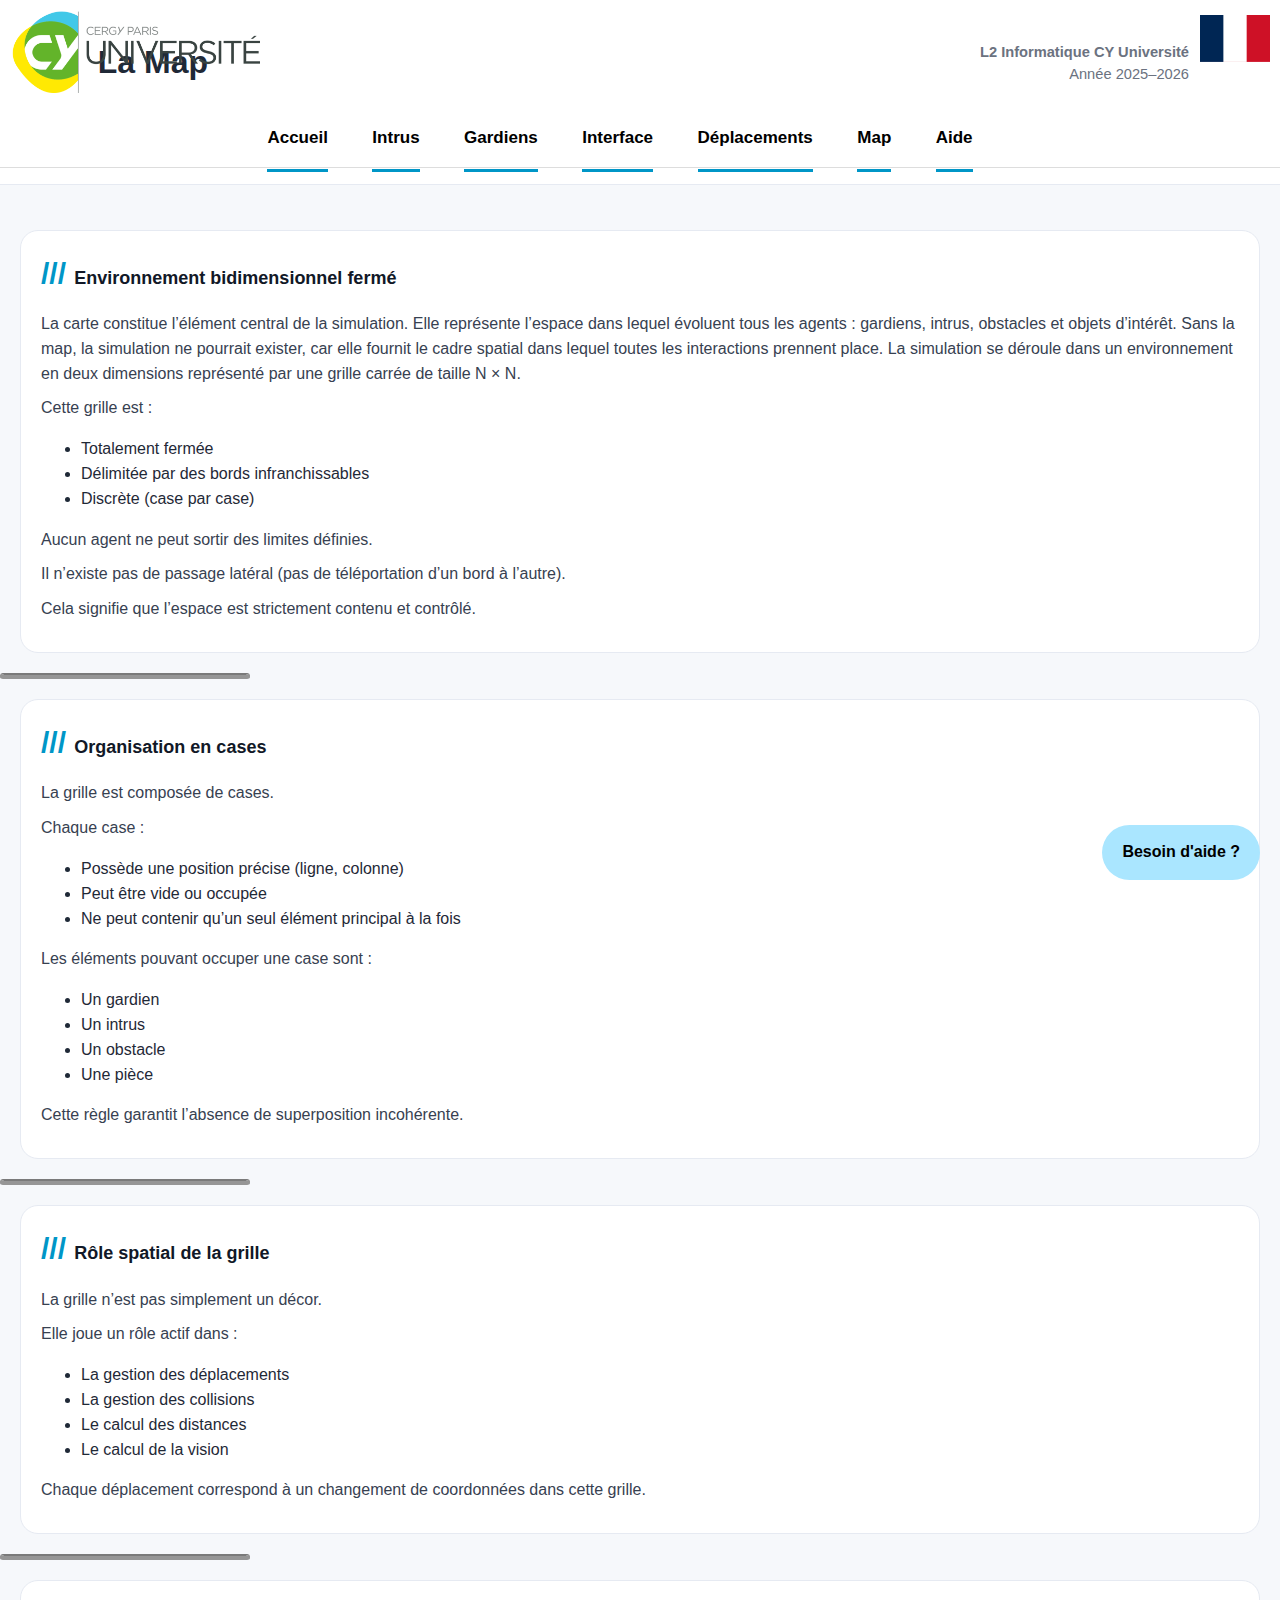
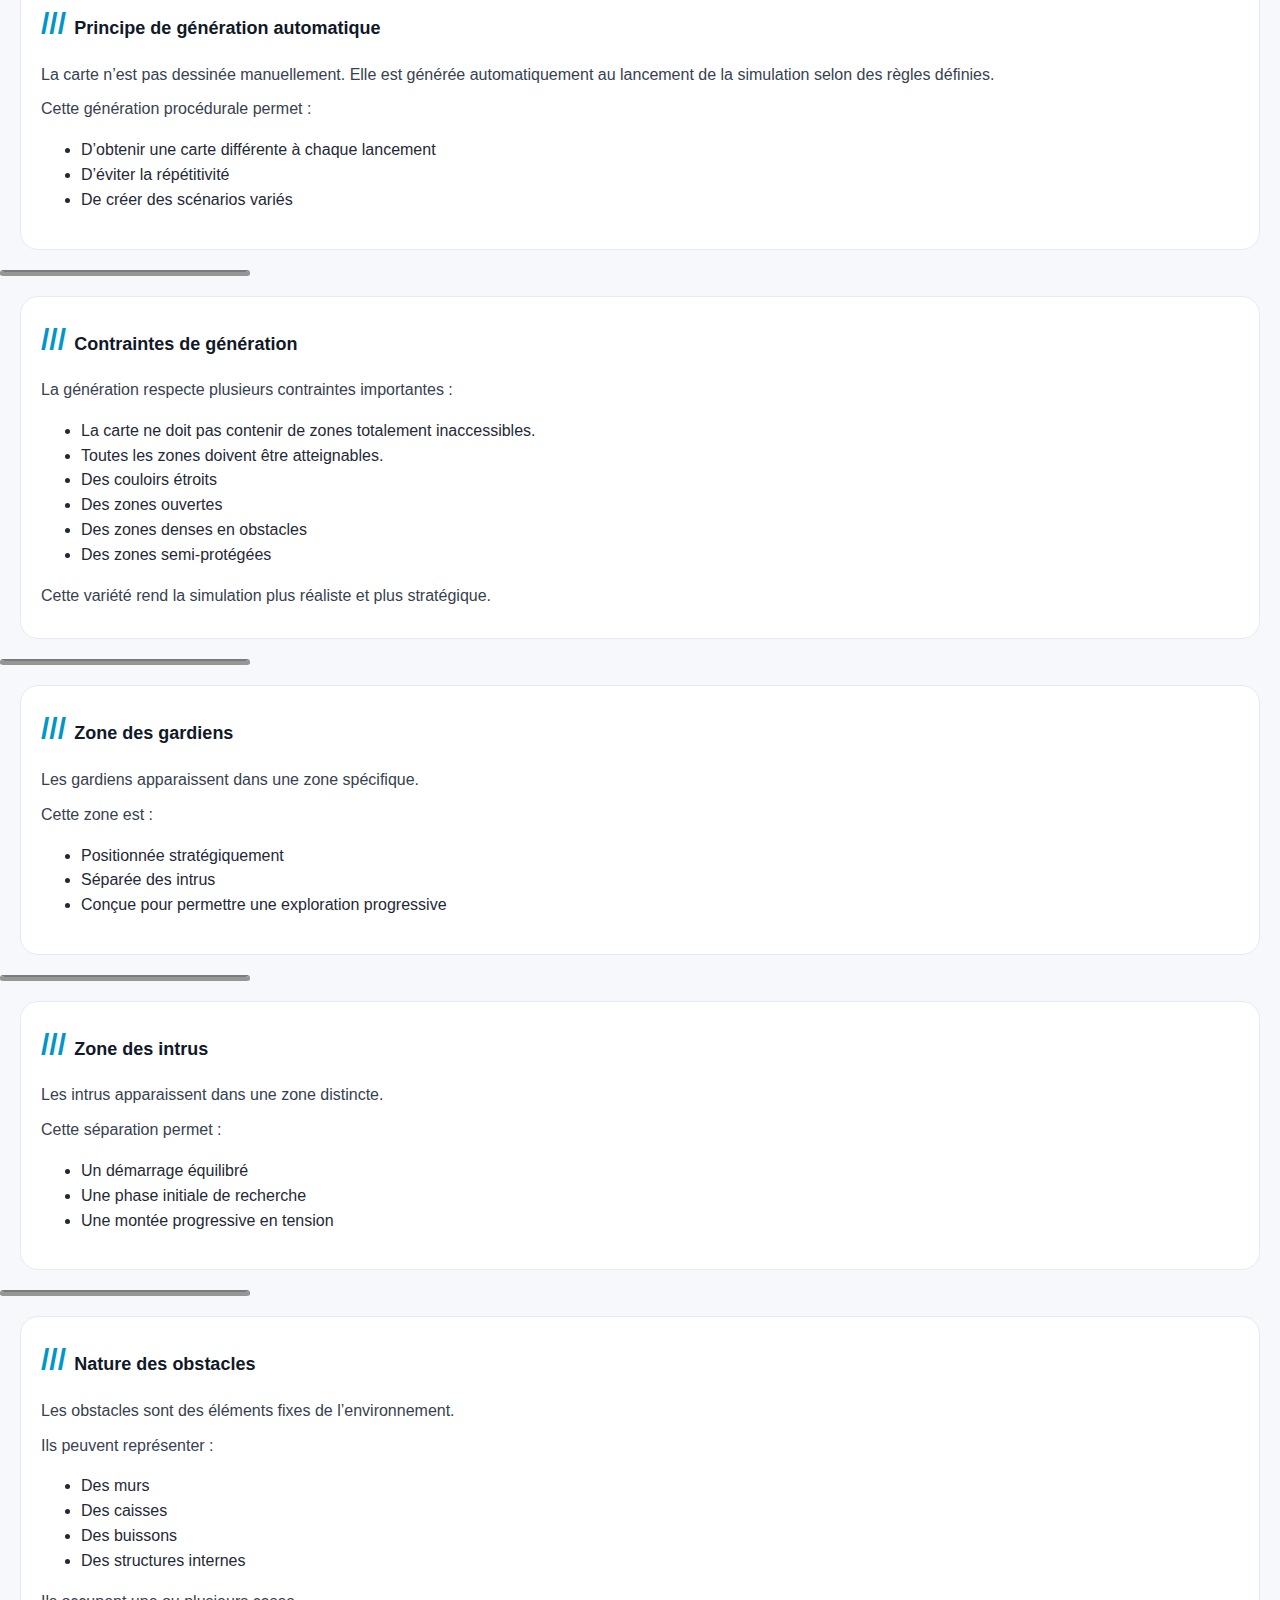
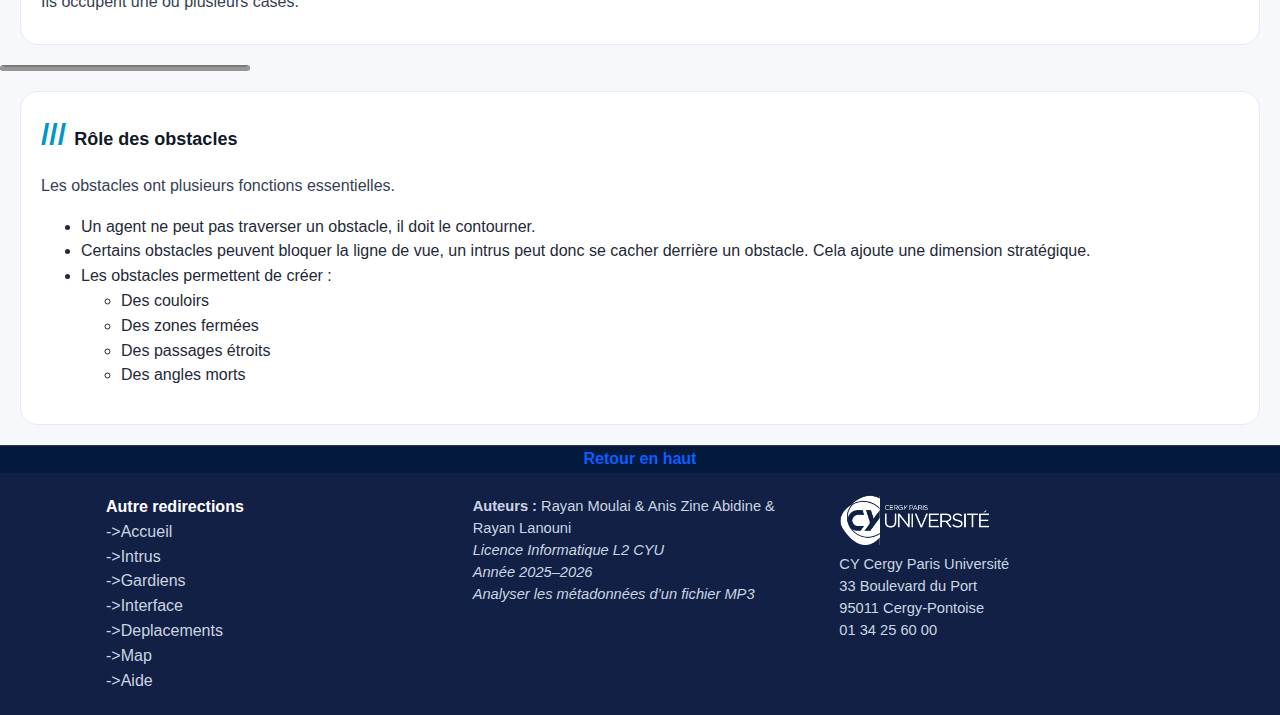
<file: map.html>
<!DOCTYPE html>
<html lang="fr">
<head>
  <meta charset="UTF-8">
  <title>Map</title>
  <link rel="icon" type="image/jpeg" href="icon.jpg">
  <meta name="map" content="description">
  <link rel="stylesheet" href="style.css">
</head>
<body>
<header class="site-header">

    <table class="header-table">
        <tr>
            <td>
                <img id="logo" src="1er.png" alt="CY Université">
            </td>
            <td class="header-certer" >
                <h1>La Map</h1>
            </td>
            <td class="qtf">
                <p class="header-meta">
                    <strong>L2 Informatique CY Université</strong><br>
                    Année 2025–2026
                </p>
                <img id="scndlogo" src="france.jpg" alt="France">
            </td>
        </tr>
    </table>
    <nav class="main-nav">
        <a href="index.html" class="active">Accueil</a>
        <a href="intrus.html" class="active">Intrus</a>
        <a href="gardiens.html" class="active">Gardiens</a>
        <a href="interface.html" class="active">Interface</a>
        <a href="deplacements.html" class="active">Déplacements</a>
        <a href="map.html" class="active">Map</a>
        <a href="aide.html" class="active">Aide</a>
    </nav>
</header>

<br>

<main class="container">

  <section>
    <h2>Environnement bidimensionnel fermé</h2>
    <article>
      <p>
        La carte constitue l’élément central de la simulation. Elle représente l’espace dans lequel évoluent tous les agents : gardiens, intrus, obstacles et objets d’intérêt. Sans la map, la simulation ne pourrait exister, car elle fournit le cadre spatial dans lequel toutes les interactions prennent place.
        La simulation se déroule dans un environnement en deux dimensions représenté par une grille carrée de taille N × N.
      </p>

      <p>Cette grille est :</p>
      <ul>
        <li>Totalement fermée</li>
        <li>Délimitée par des bords infranchissables</li>
        <li>Discrète (case par case)</li>
      </ul>

      <p>Aucun agent ne peut sortir des limites définies.</p>
      <p>Il n’existe pas de passage latéral (pas de téléportation d’un bord à l’autre).</p>

      <p>Cela signifie que l’espace est strictement contenu et contrôlé.</p>
    </article>
  </section>

  <hr>

  <section>
    <h2>Organisation en cases</h2>
    <article>
      <p>La grille est composée de cases.</p>

      <p>Chaque case :</p>
      <ul>
        <li>Possède une position précise (ligne, colonne)</li>
        <li>Peut être vide ou occupée</li>
        <li>Ne peut contenir qu’un seul élément principal à la fois</li>
      </ul>

      <p>Les éléments pouvant occuper une case sont :</p>
      <ul>
        <li>Un gardien</li>
        <li>Un intrus</li>
        <li>Un obstacle</li>
        <li>Une pièce</li>
      </ul>

      <p>Cette règle garantit l’absence de superposition incohérente.</p>
    </article>
  </section>

  <hr>

  <section>
    <h2>Rôle spatial de la grille</h2>
    <article>
      <p>La grille n’est pas simplement un décor.</p>

      <p>Elle joue un rôle actif dans :</p>
      <ul>
        <li>La gestion des déplacements</li>
        <li>La gestion des collisions</li>
        <li>Le calcul des distances</li>
        <li>Le calcul de la vision</li>
      </ul>

      <p>Chaque déplacement correspond à un changement de coordonnées dans cette grille.</p>
    </article>
  </section>

  <hr>

  <section>
    <h2>Principe de génération automatique</h2>
    <article>
      <p>
        La carte n’est pas dessinée manuellement.
        Elle est générée automatiquement au lancement de la simulation selon des règles définies.
      </p>

      <p>Cette génération procédurale permet :</p>
      <ul>
        <li>D’obtenir une carte différente à chaque lancement</li>
        <li>D’éviter la répétitivité</li>
        <li>De créer des scénarios variés</li>
      </ul>
    </article>
  </section>

  <hr>

  <section>
    <h2>Contraintes de génération</h2>
    <article>
      <p>La génération respecte plusieurs contraintes importantes :</p>
      <ul>
        <li>La carte ne doit pas contenir de zones totalement inaccessibles.</li>
        <li>Toutes les zones doivent être atteignables.</li>
        <li>Des couloirs étroits</li>
        <li>Des zones ouvertes</li>
        <li>Des zones denses en obstacles</li>
        <li>Des zones semi-protégées</li>
      </ul>

      <p>Cette variété rend la simulation plus réaliste et plus stratégique.</p>
    </article>
  </section>

  <hr>

  <section>
    <h2>Zone des gardiens</h2>
    <article>
      <p>Les gardiens apparaissent dans une zone spécifique.</p>

      <p>Cette zone est :</p>
      <ul>
        <li>Positionnée stratégiquement</li>
        <li>Séparée des intrus</li>
        <li>Conçue pour permettre une exploration progressive</li>
      </ul>
    </article>
  </section>

  <hr>

  <section>
    <h2>Zone des intrus</h2>
    <article>
      <p>Les intrus apparaissent dans une zone distincte.</p>

      <p>Cette séparation permet :</p>
      <ul>
        <li>Un démarrage équilibré</li>
        <li>Une phase initiale de recherche</li>
        <li>Une montée progressive en tension</li>
      </ul>
    </article>
  </section>

  <hr>

  <section>
    <h2>Nature des obstacles</h2>
    <article>
      <p>Les obstacles sont des éléments fixes de l’environnement.</p>

      <p>Ils peuvent représenter :</p>
      <ul>
        <li>Des murs</li>
        <li>Des caisses</li>
        <li>Des buissons</li>
        <li>Des structures internes</li>
      </ul>

      <p>Ils occupent une ou plusieurs cases.</p>
    </article>
  </section>

  <hr>

  <section>
    <h2>Rôle des obstacles</h2>
    <article>
      <p>Les obstacles ont plusieurs fonctions essentielles.</p>
      <ul>
        <li>Un agent ne peut pas traverser un obstacle, il doit le contourner.</li>
        <li>Certains obstacles peuvent bloquer la ligne de vue, un intrus peut donc se cacher derrière un obstacle. Cela ajoute une dimension stratégique.</li>
        <li>
          Les obstacles permettent de créer :
          <ul>
            <li>Des couloirs</li>
            <li>Des zones fermées</li>
            <li>Des passages étroits</li>
            <li>Des angles morts</li>
          </ul>
        </li>
      </ul>
    </article>
  </section>

</main>

<footer class="site-footer">

  <table class="footer-top">
    <tr>
      <td>
        <a class="footer-top-link" href="#top">Retour en haut</a>
      </td>
    </tr>
  </table>

  <table class="footer-alc">
    <tr>
      <td class="footer-col">
        <strong>Autre redirections</strong>
        <ul class="footer-links">
          <li><a href="index.html">->Accueil</a></li>
          <li><a href="intrus.html">->Intrus</a></li>
          <li><a href="gardiens.html">->Gardiens</a></li>
          <li><a href="interface.html">->Interface</a></li>
          <li><a href="deplacements.html">->Deplacements</a></li>
          <li><a href="map.html">->Map</a></li>
          <li><a href="aide.html">->Aide</a></li>
        </ul>
      </td>

      <td class="footer-col">
        <p class="footer-text">
          <strong>Auteurs :</strong> Rayan Moulai & Anis Zine Abidine & Rayan Lanouni <br>
          <em>Licence Informatique L2 CYU<br>Année 2025–2026<br>Analyser les métadonnées d’un fichier MP3</em>
        </p>
      </td>

      <td class="footer-col">
        <img id="logobas" src="2eme.png" alt="logblanc"><br>
        <p class="footer-text">
          CY Cergy Paris Université<br>
          33 Boulevard du Port<br>
          95011 Cergy-Pontoise<br>
          01 34 25 60 00
        </p>
      </td>
    </tr>
  </table>

</footer>

<a href="aide.html" class="aide" target="_blank">Besoin d'aide ?</a>

</body>
</html>
</file>
<file: style.css>
* {
  box-sizing: border-box;
}
html, body {
  margin: 0;
  padding: 0;
}

body {
  font-family: Arial, sans-serif;
  font-size: 12pt;
  line-height: 1.55;
  background-color: #f6f8fb;
  color: #1f2937;
}

/* Liens */
a {
  color: #0b5fff;
  text-decoration: none;
}

a:visited {
  color: #ffffff;
}

a:hover {
  text-decoration: underline;
}

/* HEADER */

.header-center {
    text-align: center;
    vertical-align: top;
}

.header-center h1 {
    margin: 0;
    color: #1e40af;
}

.header-meta {
    margin: 0;
    color: #6b7280;
    font-size: 12px;
}

/* Texte en haut a droite */
.header-meta {
  text-align: right;
  color: #6b7280;
  font-size: 11pt;
  margin: 0;
  top: 100px;
}

/* Titre principal */
.title {
  width: 1100px;
  max-width: 95%;
  margin: 14px auto 0 auto;
  text-align: left;
  font-size: 22px;
  font-weight: bold;
  color: #0b5fff;
}

/* Titres */
h2 {
  margin-top: 0;
  font-size: 18px;
  color: #111827;
}

h3 {
  margin-top: 0;
  font-size: 15px;
  color: #111827;
}

/* Paragraphes */
p {
  color: #374151;
  margin: 10px 0;
}

/*FOOTER */
.site-footer {
  width: 100%;
  background-color: #122046;
  color: #ffffff;
  border-top: 1px solid rgba(255,255,255,0.10);
}

.footer-top {
  width: 100%;
  border-collapse: collapse;
  background-color: #03193d;
  text-align: center;
}

.footer-top-link {
  font-weight: bold;
}

.footer-top-link:hover {
  color: #fdff6c;
  text-decoration: none;
}

.footer-top-link:visited {
  color: #ffffff;
  text-decoration: none;
}


.footer-alc {
  width: 1100px;
  max-width: 95%;
  margin: 0 auto;
  border-collapse: collapse;
  padding: 0;
}

.footer-col {
  width: 25%;
  vertical-align: top;
  padding: 22px 16px;
  background-color: #122046;
}

/* Liens colonne */
.footer-links {
  list-style: none;
  padding: 0;
  margin: 0;
}

.footer-links a {
  color: #cbd5e1;
}

.footer-links a:hover {
  color: #ffdf53;
  text-decoration: underline;
}


/* Texte footer */
.footer-text {
  margin: 0;
  color: #cbd5e1;
  font-size: 11pt;
  line-height: 1.5;
}

#logobas {
  width: 150px;
  height: auto;
}

.data-table {
  width: 100%;
  border-collapse: collapse;
}

.data-table th,
.data-table td {
  border: 1px solid #e6eaf2;
  padding: 10px;
  text-align: left;
  vertical-align: top;
}

.data-table th {
  background-color: #f6f8fb;
  font-weight: bold;
}

/* Séparateurs */
hr {
  width: 250px;
  border: 4px solid #969696;
  border-top: 2px solid #7a7a7a;
  margin: 18px 0;
  border-radius: 6px;
}

/* HEADER */
header {
  width: 100%;
  background-color: #ffffff;
  border-bottom: 1px solid #e6eaf2;
  padding: 16px 0;
}

/* Tables header / footer */
.header-table,
.footer-table {
  width: 1100px;
  max-width: 95%;
  margin: 0 auto;
  border-collapse: collapse;
}

/* Zones gauche */
.header-left,
.footer-left {
  vertical-align: top;
  text-align: left;
  position: absolute;
  top: 100px;
  right: 80%;
}

/* Zones droite */
.header-right,
.footer-right {
  vertical-align: top;
  text-align: right;
  position: absolute;
  top: 100px;
  left: 80%;
}
/* Logo */
#logo {
  width: 250px;
  height: auto;
  position: absolute;
  left: 10px; 
  top: 10px;
}

#scndlogo{
  width: 70px;
  height: auto;
  margin-top: 5px;
  position: absolute;
  right: 10px;
  top: 10px;
}



/* Texte en haut a droite */
.header-meta {
  text-align: right;
  color: #6b7280;
  font-size: 11pt;
  margin: 0;
  top: 100px;
  left: 80%;
}

/* Titre principal */
.title {
  width: 1100px;
  max-width: 95%;
  margin: 14px auto 0 auto;
  text-align: left;
  font-size: 22px;
  font-weight: bold;
  color: #0b5fff;
}


/* Sections */
section {
  background-color: #ffffff;
  border: 1px solid #e6eaf2;
  border-radius: 18px;
  padding: 20px;
  margin-bottom: 20px;
  margin: 20px;
}

#container {
  width: 1100px;
  max-width: 96%;
  margin: 0 auto;
  padding: 10px 0px;
}

.main-nav {
    background-color: #ffffff;
    padding: 15px 30px;
    border-bottom: 1px solid #ddd;
    text-align: center;
}
.main-nav a {
    text-decoration: none;
    color: black;
    font-weight: 600;
    margin-right: 40px;
    padding-bottom: 10px;
    position: relative;
    font-size: 17px;
}

/* Effet au survol */
.main-nav a:hover {
    color: #0096c7;
}

/* Lien actif (ligne bleue en dessous) */
.main-nav a.active:after {
    content: "";
    position: absolute;
    left: 0;
    bottom: -15px;
    width: 100%;
    height: 3px;
    background-color: #0096c7;
}

.fmt-img {
  width: 250px;
  height: auto;
  display: block;
  margin: 0 auto 10px auto;
  border-radius: 16px;
  border: 1px solid rgba(255, 255, 255, 0.12);
}

.video {
    display: block;
    margin: 30px auto;
    width: 800px;
    border-radius: 20px;
    border: 4px solid #3a6574;
}

.centrage{
    text-align: center;
}

h2:before {
    content: "/// ";
    color: #0096c7;
    font-weight: bold;
    font-size: 30px;
}

.aide {
  position: fixed;
  bottom: 20px;
  right: 20px;
  background: #aae6ff;
  color: rgb(0, 0, 0);
  padding: 15px 20px;
  border-radius: 50px;
  text-decoration: none;
  font-weight: bold;
}

.fmt-img-last {
  width: 400px;
  height: auto;
  display: block;
  margin: 0 auto 10px auto;
  border-radius: 16px;
  border: 1px solid rgba(255, 255, 255, 0.12);
}
</file>
